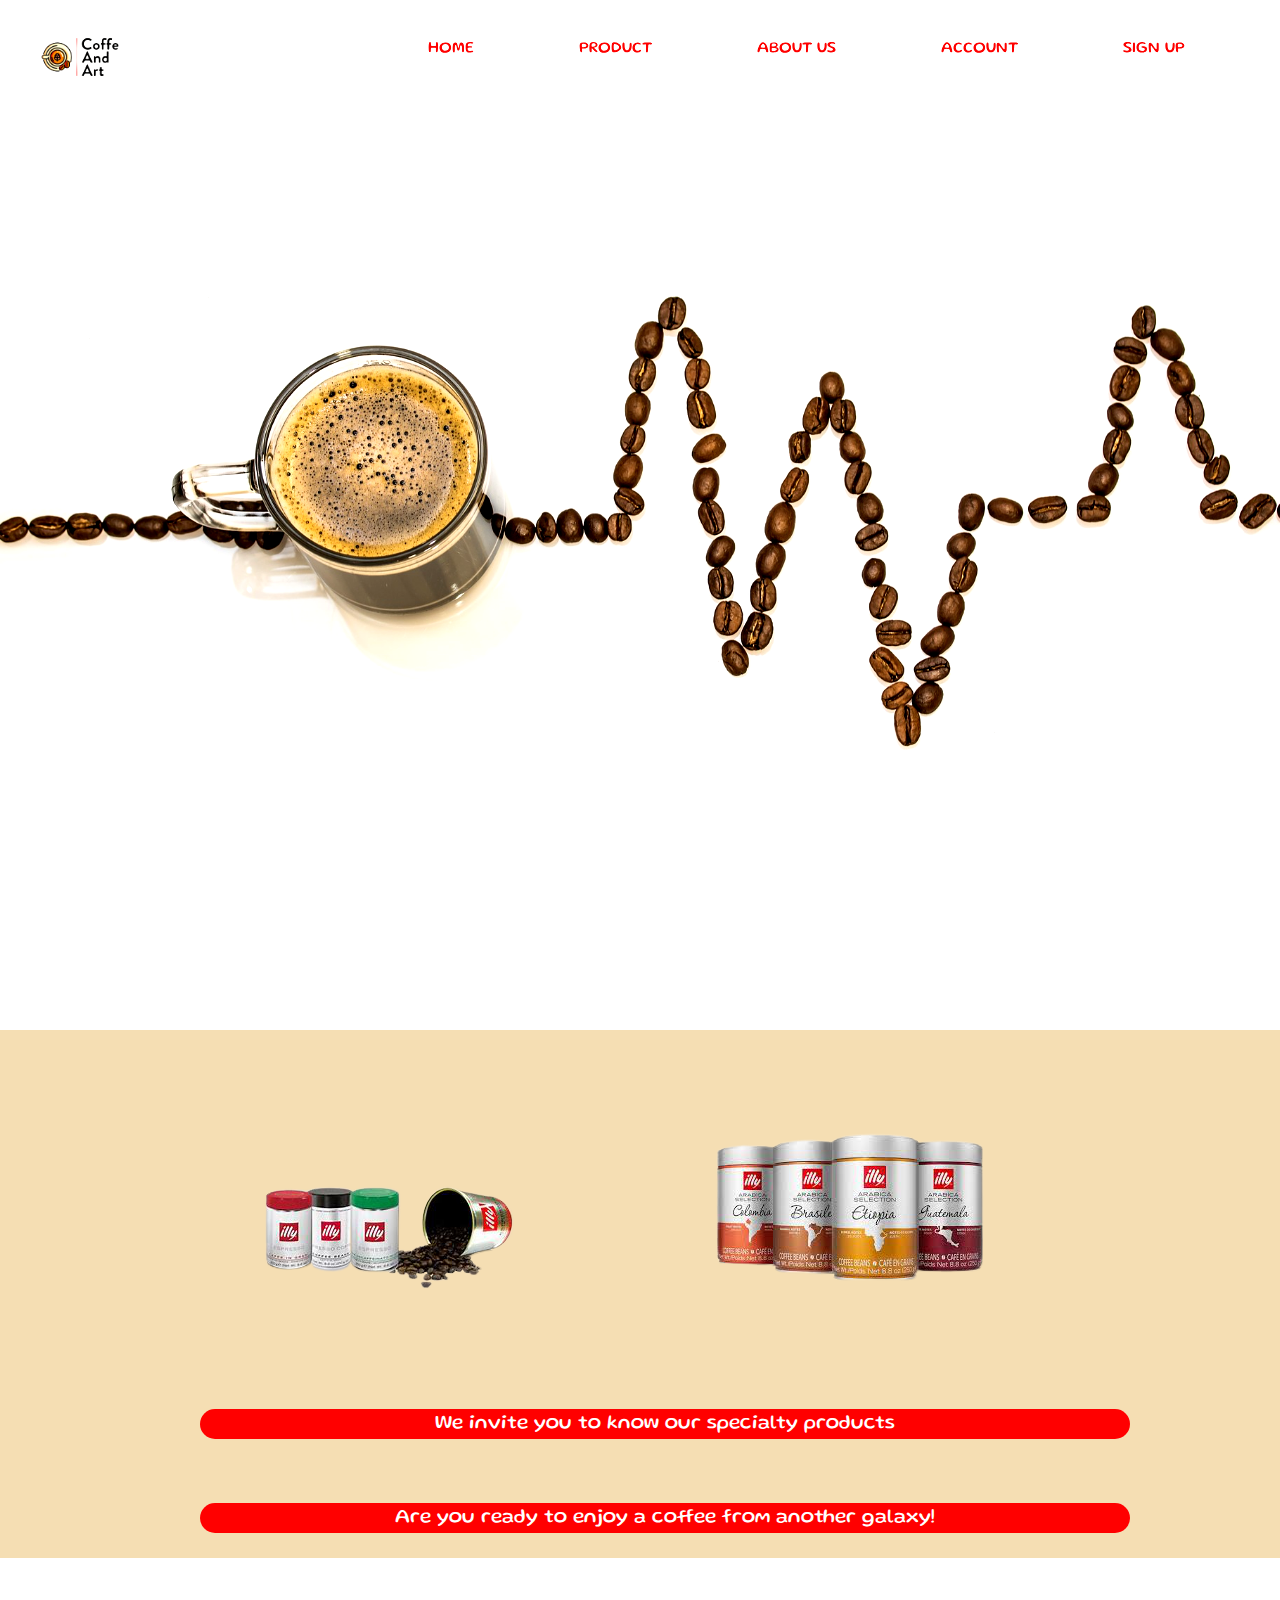
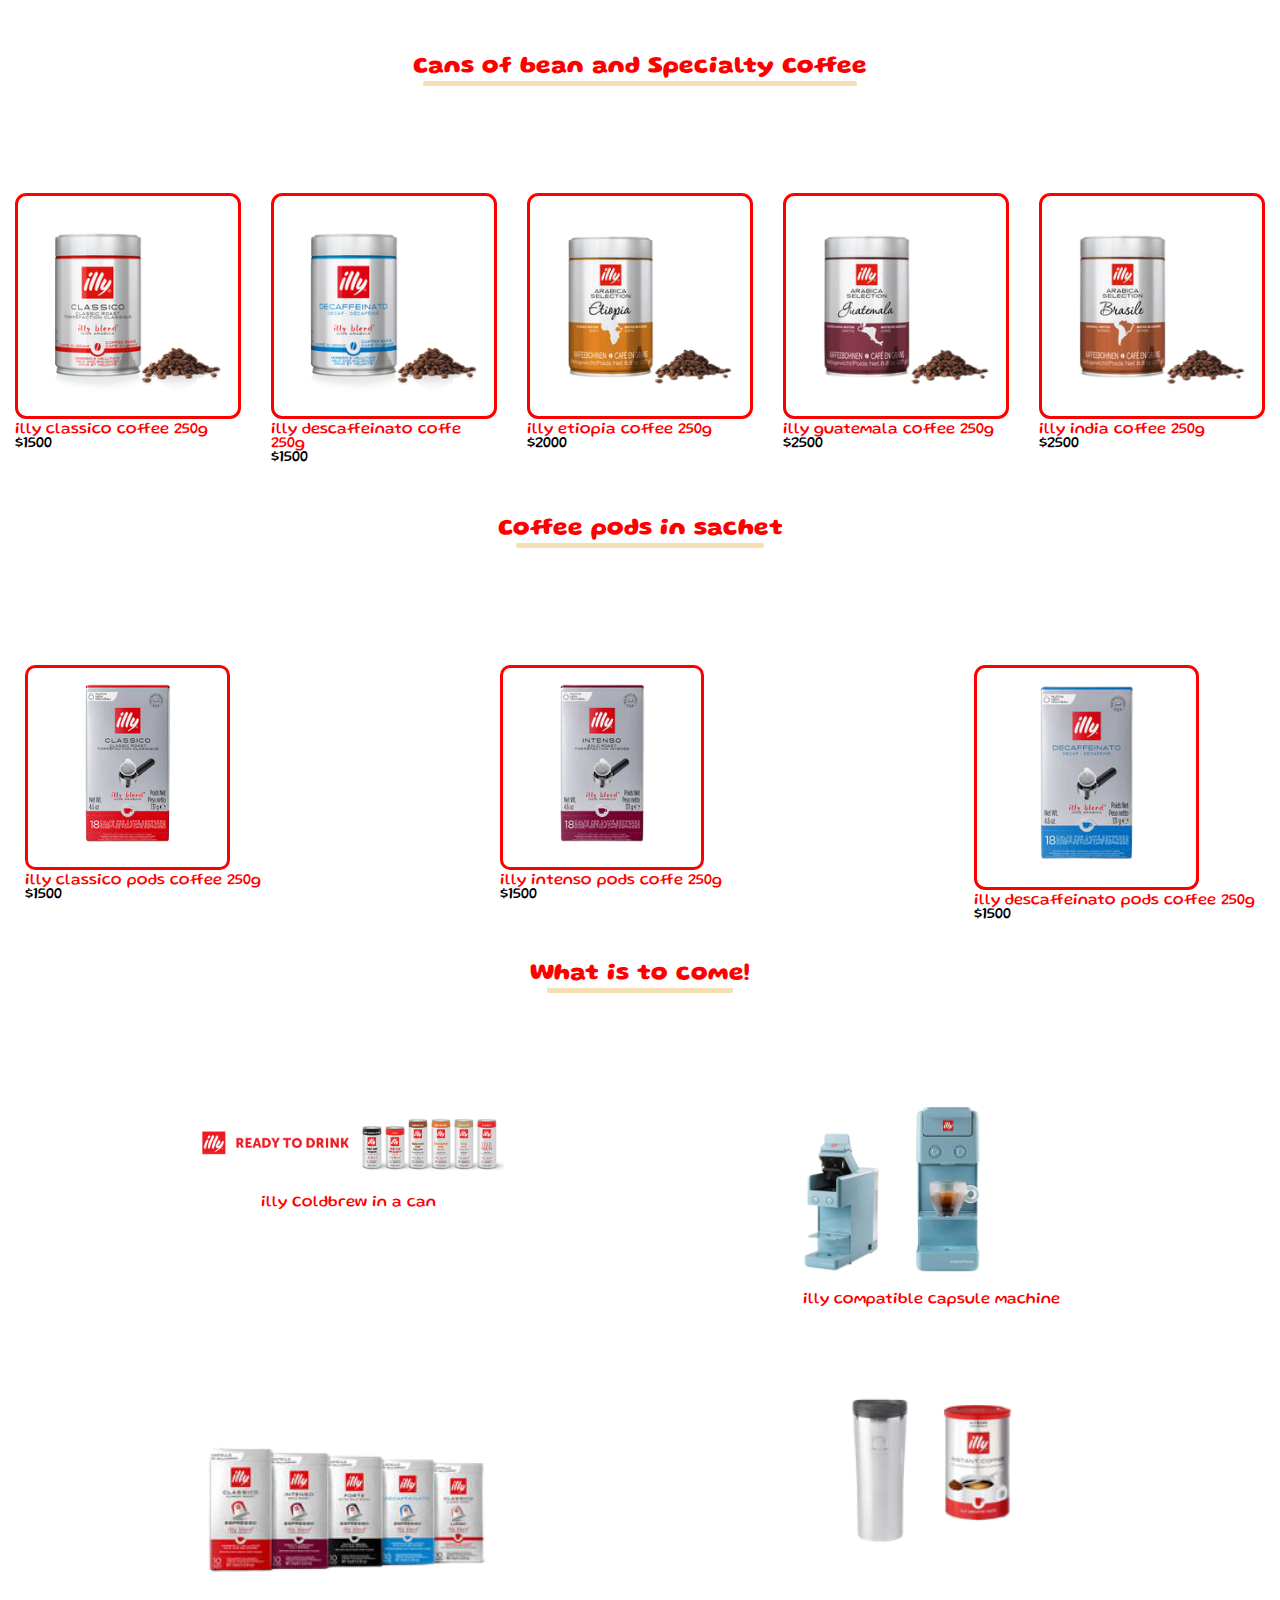
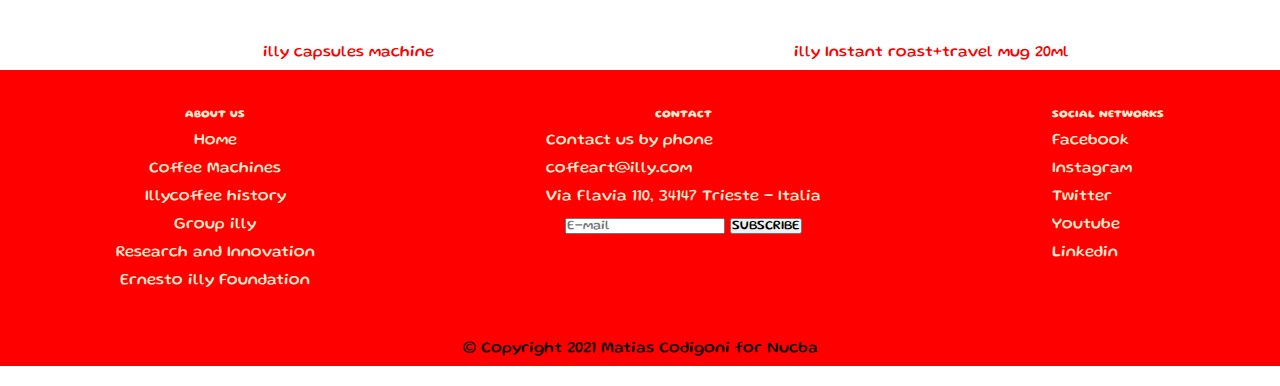
<file: index.html>
<!DOCTYPE html>
<html lang="en">

<head>
    <meta charset="UTF-8">
    <meta http-equiv="X-UA-Compatible" content="IE=edge">
    <meta name="viewport" content="width=device-width, initial-scale=1.0">
    <link rel="stylesheet" href="https://use.fontawesome.com/releases/v5.15.4/css/all.css" integrity="sha384-DyZ88mC6Up2uqS4h/KRgHuoeGwBcD4Ng9SiP4dIRy0EXTlnuz47vAwmeGwVChigm" crossorigin="anonymous">
    <link rel="stylesheet" href="./style.css">
    <title>Coffee and Art</title>
</head>

<body>

    <!--fondo1  -->
    <div class="fondo1">
        <div class="navbar">
            <img class="logo" src="/assets/logo_size-removebg-preview.png">
            <nav>

                <ul>

                    <li><a href="./index.html">Home</a></li>
                    <li><a href="./index.html">Product</a></li>
                    <li><a href="./info.html">About us</a></li>
                    <li><a href="./account.html">account</a></li>
                    <li><a href="./register.html">Sign up</a></li>


                </ul>
            </nav>
        </div>
    </div>
    <!-- fondo2 -->
    <div class="fondo2">
        <div class="container1">
            <div class="row">
                <div class="col-1">
                    <img src="/assets/illycafe.png" class="fondo2-img">
                    <img src="/assets/brasile.png" class="fondo2-img">
                </div>
                <div class="col-1">
                    <p>We invite you to know our specialty products</p>
                    <br>
                    <p>Are you ready to enjoy a coffee from another galaxy!</p>
                </div>
            </div>
        </div>
    </div>

    <!--granos de cafe -->
    <div class="container2">
        <h2 class="title">Cans of bean and Specialty Coffee</h2>
        <div class="row-1">
            <div class="coffe">
                <a href="" title="illy classico"><img src="./assets/classico.png"></a>
                <h4>illy classico coffee 250g </h4>
                <p>$1500</p>
            </div>

            <div class="coffe">
                <a href="" title="illy descaffeinato"><img src="./assets/descaffeinato.png"></a>
                <h4>illy descaffeinato coffe 250g </h4>
                <p>$1500</p>
            </div>

            <div class="coffe">
                <a href="" title="illy etiopia"><img src="./assets/etiopia-removebg-preview (1).png"></a>
                <h4>illy etiopia coffee 250g </h4>
                <p>$2000</p>
            </div>

            <div class="coffe">
                <a href="" title="illy guatemala"><img src="./assets/guatemala-removebg-preview.png"></a>
                <h4>illy guatemala coffee 250g </h4>
                <p>$2500</p>
            </div>

            <div class="coffe">
                <a href="" title="illy india"><img src="./assets/brasile-removebg-preview (1).png"></a>
                <h4>illy india coffee 250g</h4>
                <p>$2500</p>
            </div>
        </div>
    </div>

    <!-- capsules -->
    <div class="container3">
        <h2 class="title2">Coffee pods in sachet</h2>
        <div class="row-2">
            <div class="capsules">
                <a href="" title="illy classico pods"><img src="./assets/pods_classico-removebg-.png"></a>
                <h4>illy classico pods coffee 250g </h4>
                <p>$1500</p>
            </div>

            <div class="capsules">
                <a href="" title="illy intenso pods"><img src="./assets/18-PODS-INTENSO-FRONT-removebg.png"></a>
                <h4>illy intenso pods coffe 250g </h4>
                <p>$1500</p>
            </div>

            <div class="capsules">
                <a href="" title="illy descaffeinato pods"><img src="./assets/18-PODS-DECAF-FRONT-remove.png"></a>
                <h4>illy descaffeinato pods coffee 250g </h4>
                <p>$1500</p>
            </div>
        </div>
    </div>
    <!-- proximamente -->

    <div class="container4">
        <h2 class="title3">What is to come!</h2>
        <div class="row-3">
            <div class="proximamente">
                <img src="./assets/illy-coldbrew-removebg-preview.png">
                <h4>illy Coldbrew in a can </h4>
            </div>

            <div class="proximamente">
                <img src="./assets/maquina-capsulla-illy-removebg-preview.png">
                <h4>illy compatible capsule machine </h4>
            </div>

            <div class="proximamente">
                <img src="./assets/5CAPSULESmaquina-removebg-preview.png">
                <h4>illy capsules machine </h4>
            </div>

            <div class="proximamente">
                <img src="./assets/instant-classico-travel-mug1-removebg-preview.png">
                <h4>illy Instant roast+travel mug 20ml </h4>
            </div>

        </div>
    </div>
 
 
 

     <footer>
        <div class="containColumn">
            <div class="redesSociales">
                <h6>SOCIAL NETWORKS</h6> <br>
                <ul>
                    <li><a href="https://www.facebook.com/illy" class="fab2" target="blank"><i class="fab fa-facebook-square"></i>Facebook</a></li><br>
                    <li><a href="https://www.instagram.com/illy_coffee/" class="fab2" target="blank"><i class="fab fa-instagram"></i>Instagram</a></li><br>
                    <li><a href="https://twitter.com/illycaffe" class="fab2" target="blank"><i class="fab fa-twitter"></i>Twitter</a></li><br>
                    <li><a href="https://www.youtube.com/illy" class="fab2" target="blank"><i class="fab fa-youtube"></i>Youtube</a></li><br>
                    <li><a href="https://www.linkedin.com/company/illycaffe/" class="fab2" target="blank"><i class="fab fa-linkedin"></i>Linkedin</a></li><br>
                </ul>
            </div>

            <div class="contacto">
                <h6>CONTACT</h6> <br>
                <ul>
                    <li><a href="" class="fab2" target="blank"><i class="fab fa-whatsapp"></i>Contact us by phone</a></li> <br>
                    <li>coffeart@illy.com</li><br>
                    <li><a href="" class="fab2" target="blank"><i class="fas fa-map-marker-alt"></i> Via Flavia 110, 34147 Trieste - Italia</a></li> <br>
                </ul>

                <div class="input-group">
                    <input type="email" class="form-control" placeholder="E-mail" aria-label="Recipient's username" aria-describedby="button-addon2">
                    <button class="btn2 btn-outline-secondary" type="button" id="button-addon2">SUBSCRIBE</button> <br>
                    
                </div>
                    
            </div>

            <div class="About-us">
                <h6>ABOUT US</h6> <br>
                <ul>
                    <li><a href="" class="fab2" target="blank">Home</a></li><br>
                    <li><a href="" class="fab2" target="blank">Coffee Machines</a></li><br>
                    <li><a href="" class="fab2" target="blank">Illycoffee history</a></li><br>
                    <li><a href="" class="fab2" target="blank">Group illy</a></li><br>
                    <li><a href="" class="fab2" target="blank">Research and Innovation </a></li><br>
                    <li><a href="" class="fab2" target="blank">Ernesto illy Foundation</a></li><br>
                </ul>

            </div>

        </div>    

        <div class="containFooter">

               <p>&#169 Copyright 2021 Matias Codigoni for Nucba</p> 

        </div>
            



 </footer>


</body>

</html>
</file>
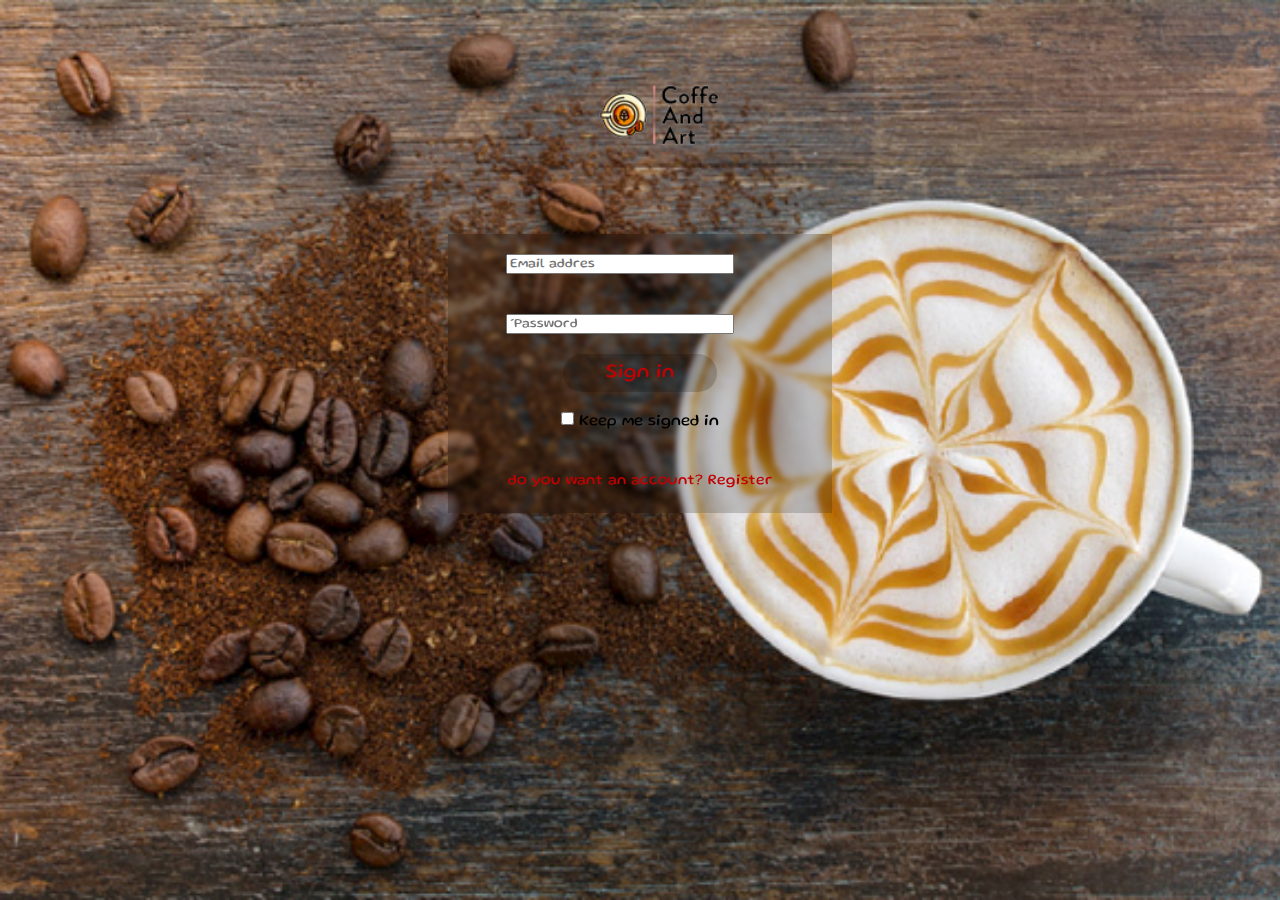
<file: account.html>
<!DOCTYPE html>
<html lang="en">

<head>
    <meta charset="UTF-8">
    <meta http-equiv="X-UA-Compatible" content="IE=edge">
    <meta name="viewport" content="width=device-width, initial-scale=1.0">
    <link rel="stylesheet" href="https://use.fontawesome.com/releases/v5.15.4/css/all.css"
        integrity="sha384-DyZ88mC6Up2uqS4h/KRgHuoeGwBcD4Ng9SiP4dIRy0EXTlnuz47vAwmeGwVChigm" crossorigin="anonymous">
    <link rel="stylesheet" href="./login.css">
    <title>Coffee and Art</title>
</head>

<body>

    <!--account-->
    <div class="logo">
        <a href="/index.html"><img src="/assets/logo_size-removebg-preview.png" alt=""></a>
    </div>

    <form class="formulario">


        <div class="input-contenedor">
            <i class="fas fa-envelope icon"></i>
            <input type="text" placeholder="Email addres">
        </div>
        <div class="input-contenedor">
            <i class="fas fa-key icon"></i>
            <input type="password" placeholder="´Password">
        </div>

        <input type="submit" value="Sign in" class="button">

        <div class="remember-me">
            <input type="checkbox" name="remember" id="recordar">
            <label for="recordar">Keep me signed in</label>
        </div>

        <div class="registrate-link">
            <p>do you want an account? <a class="link" href="register.html">Register</a></p>
        </div>

        </div>
    </form>

</body>

</html>
</file>
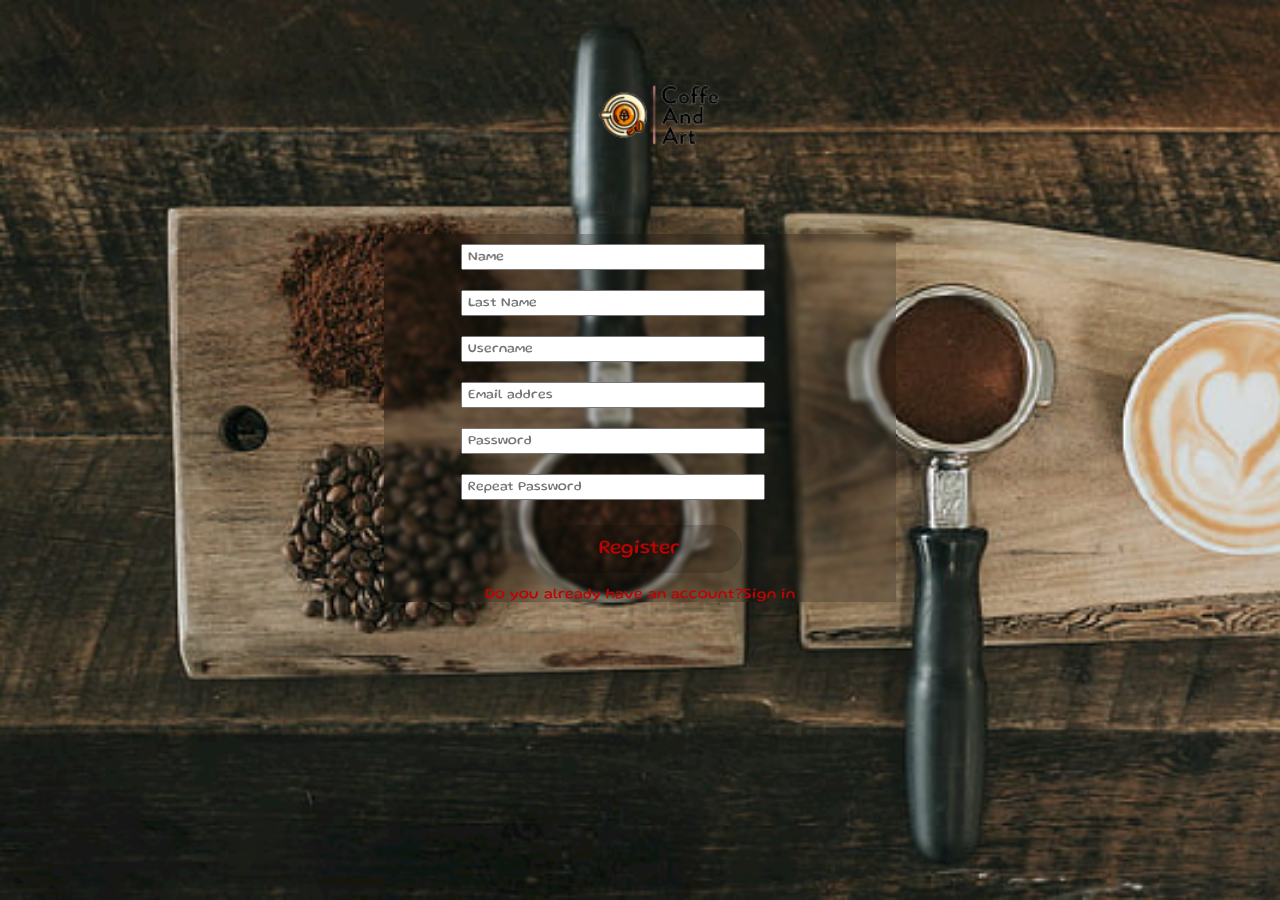
<file: register.html>
<!DOCTYPE html>
<html lang="en">

<head>
    <meta charset="UTF-8">
    <meta http-equiv="X-UA-Compatible" content="IE=edge">
    <meta name="viewport" content="width=device-width, initial-scale=1.0">
    <link rel="stylesheet" href="https://use.fontawesome.com/releases/v5.15.4/css/all.css"
        integrity="sha384-DyZ88mC6Up2uqS4h/KRgHuoeGwBcD4Ng9SiP4dIRy0EXTlnuz47vAwmeGwVChigm" crossorigin="anonymous">
    <link rel="stylesheet" href="./login.css">
    <title>Coffee and Art</title>
</head>

<body class="container">

    <!--register-->
    <div class="logo-2">
		<a href="/index.html"><img src="/assets/logo_size-removebg-preview.png" alt=""></a>
	</div>

	<form class="formulario-2">

		

			<div class="input-contenedor-2">
				<i class="fas fa-user"></i>
				<input type="Name" placeholder="Name">
			</div>

            <div class="input-contenedor-2">
				<i class="fas fa-user"></i>
				<input type="Name" placeholder="Last Name">
			</div>

			<div class="input-contenedor-2">
				<i class="far fa-user"></i>
				<input type="Username" placeholder="Username">
			</div>

            <div class="input-contenedor-2">
				<i class="fas fa-envelope icon"></i>
				<input type="text" placeholder="Email addres">
			</div>

			<div class="input-contenedor-2">
				<i class="fas fa-key icon"></i>
				<input type="password" placeholder="Password">
			</div>

            <div class="input-contenedor-2">
				<i class="fas fa-key icon"></i>
				<input type="text" placeholder="Repeat Password">
			</div>
              
            <input type="submit" value="Register" class="button-1">
             
			<div class="registrate-link-2">
				<p>Do you already have an account?<a class="link-1" href="account.html">Sign in</a></p>
			</div>
			
		</div>
	</form>

</body>

</html>
</file>
<file: style.css>
@import url('https://fonts.googleapis.com/css2?family=Gluten&display=swap');

* {
    margin: 0;
    padding: 0;
    font-family: 'Gluten', cursive;
    box-sizing: border-box;
}


/* fondo*/
.fondo1 {
    width: 100%;
    height: 100vh;
    background-image: url(./assets/fondo1.jpg);
    background-size: cover;
    background-position: center;
    filter: contrast(120%);

}
.navbar .logo { 
    width: 150px
       }
.navbar {
    width: 100%;
    margin: -20px;
    padding: 2px 25px;
    display: flex;
    align-items: center;
    justify-content: space-between;

}

.logo {
    cursor: pointer;

}

.navbar ul li {
    list-style: none;
    display: inline-flex;
    margin: 50px;
    top: -8px;
    position: relative;
}

.navbar ul li a {
    text-decoration: none;
    color: red;
    text-transform: uppercase;

}

.navbar ul li::after {
    content: '';
    height: 3px;
    width: 0px;
    background-color:burlywood;
    position: absolute;
    left: 0;
    bottom: -5px;
    transition: 0.7s;
}

.navbar ul li:hover::after {
    width: 100%;

}

/*fondo2*/
.row {
    display: inline-flex;
    flex-wrap: wrap;
    justify-content: space-around;
}

.col-1 {
    flex-basis: 150%;
    min-width: 25px 0;
}

.container1 {
    max-width: 1080px;
    margin: 150px;
    padding-left: 25px;
    padding-right: 25px;
}

.fondo2 {
    background-color: wheat;
}

.col-1 .fondo2-img {
    padding: 85px;
}

.col-1 p {
    width: 100%;
    font-size: 20px;
    margin: 25px;
    line-height: 30px;
    text-align: center;
    border-radius: 100px;
    color: #fff;
    background: red;
}

/*productos-granos de cafe*/


.row-1 {
    display: flex;
    flex-wrap: nowrap;
    justify-content: space-evenly;
}

.coffe {
    padding: 15px;
    min-width: 150px;
    margin-bottom: 65px;
}

.coffe img {
    border: solid red;
    border-radius: 5%;
    position: relative;
    align-items: center;
    width: 100%;
}


.title {

    bottom: 70px;
    text-align: center;
    margin: 25px 20px 10px;
    position: relative;
    line-height: 60px;
    color: red
}


.title::after {
    content: '';
    background-color: wheat;
    width: 35%;
    height: 5px;
    border-radius: 2px;
    position: absolute;
    bottom: 20%;
    left: 50%;
    transform: translateX(-50%);
}

h4 {
    color: red;
    font-weight: normal;
}

/* capsules */
.row-2 {

    display: flex;
    justify-content: space-between;
    flex-wrap: wrap;
    width: 100%;
    height: 350px;
}
.capsules {
    color:black;
    padding: 25px;
    margin-bottom: 85px;
}

.capsules img {
    border: solid red;
    border-radius: 5%;
    position: relative;
    align-items: center;
    width: 80%;
}

.title2{

    bottom: 70px;
    text-align: center;
    margin: 25px 20px 10px;
    position: relative;
    line-height: 60px;
    color: red
}


.title2::after {
    content: '';
    background-color: wheat;
    width: 20%;
    height: 5px;
    border-radius: 2px;
    position: absolute;
    bottom: 20%;
    left: 50%;
    transform: translateX(-50%);
}

/*Proximamente*/
.container4{
    width: 100%;
}
.row-3 {
    display: flex;
    flex-wrap: wrap;
    text-align: center;
    justify-content: space-evenly;
    margin: auto;
}
.proximamente {
    width: 450px;
    margin:  10px;
    transition: 0.4s;
}
.proximamente:hover{
    transform: scale(1.05);
    box-shadow:  rgb(black);
}

.proximamente img {
    width: 70%;
}

.title3{

    bottom: 70px;
    text-align: center;
    margin: 25px 20px 10px;
    position: relative;
    line-height: 60px;
    color: red
}


.title3::after {
    content: '';
    background-color: wheat;
    width: 15%;
    height: 5px;
    border-radius: 2px;
    position: absolute;
    bottom: 20%;
    left: 50%;
    transform: translateX(-50%);
}
/*footer*/
footer {
    background-color: red;
    color: blanchedalmond;
}

ul {
    list-style-type: none;
    margin: 0;
    padding: 0;
    
}

.fab2 {
    color: blanchedalmond;
    text-decoration:none;
    text-align: center;
    
}

.fab2:hover {
    color:black;
    cursor: pointer;
}

.containColumn {
    display: flex;
    flex-direction:row-reverse ;
    justify-content: space-around;
    list-style: none;
    padding: 40px 0 40px 0;
}


.contacto {
    display: flex;
    flex-direction: column;
    align-items: center;
}

.About-us {
    display: flex;
    flex-direction: column;
    align-items: center;
    text-align: center;
}
.containFooter{
    text-align: center;
    padding-bottom: 10px;
    color: black;
}


/* media queries */
</file>
<file: login.css>
@import url('https://fonts.googleapis.com/css2?family=Gluten&display=swap');

* {
    margin: 0;
    padding: 0;
    font-family: 'Gluten', cursive;
    box-sizing: border-box;
}


body {
    display: flex;
    flex-direction: column;
    justify-content: center;
    align-items: center;
    font-family: 'Gluten';
    margin: 0;
    background: url(/assets/latte-art-blog-cafe-removebg-preview.png);
    background-size: cover;
    background-attachment: fixed;
}

.formulario{
    background: rgba(0, 0, 0, 0.178);
    display: flex;
    flex-direction: column;
    justify-content: center;
    align-items: center;
    width: 30%;
    backdrop-filter: blur(2.5px);
}


.input-contenedor{
    margin: 20px;
    width: 70%;
}

.input-contenedor input{
    padding: 2px;
    width: 85%;
}

.input-contenedor i{
    color:rgb(191, 2, 2);
}

.button{
    border: none;
    width: 40%;
    color:rgb(191, 2, 2);
    font-size: 20px;
    background: rgba(0, 0, 0, 0.178);
    padding: 10px 25px;
    border-radius: 25px;
    cursor: pointer;
}
.button:hover{
    background:burlywood;
}

.formulario p{
    text-align: center;
    color: rgb(191, 2, 2);
    font-size: 15px;
    padding: 25px;
}
.link{
    text-decoration: none;
    color:rgb(191, 2, 2);
    transition: all .3s;
}
.link:hover{
     color:black;
}

.logo img {
    width: 120%;
}

.remember-me {
    color: black;
    margin: 20px;
}





/* register */
.container {
    display: flex;
    flex-direction: column;
    justify-content: center;
    align-items: center;
    font-family: 'Gluten';
    margin: 0;
    background: url(/assets/latte-art-fondo2-removebg-preview.png);
    background-size: cover;
    background-attachment: fixed;
}

.formulario-2{
    background: rgba(0, 0, 0, 0.178);
    display: flex;
    flex-direction: column;
    justify-content: center;
    align-items: center;
    width: 40%;
    backdrop-filter: blur(2.5px);
}


.input-contenedor-2{
    margin: 10px;
    width: 70%;
}

.input-contenedor-2 input{
    padding: 5px;
    width: 85%;
}

.input-contenedor-2 i{
    color:rgb(191, 2, 2);
}

.button-1{
    border: none;
    width: 40%;
    color:rgb(191, 2, 2);
    font-size: 20px;
    background: rgba(0, 0, 0, 0.178);
    padding: 15px 25px;
    margin: 15px;
    border-radius: 35px;
    cursor: pointer;
}
.button-1:hover{
    background:burlywood;
}

.formulario-2 p{
    text-align: center;
    color: rgb(191, 2, 2);
    font-size: 15px;
    padding:-15px;
}
.link-1{
    text-decoration: none;
    color:rgb(191, 2, 2);
    transition: all .3s;
}
.link-1:hover{
     color:burlywood;
}

.logo-2 img {
    width: 120%;
}

.remember-me-2 {
    color: black;
    margin: 20px;
}
</file>
